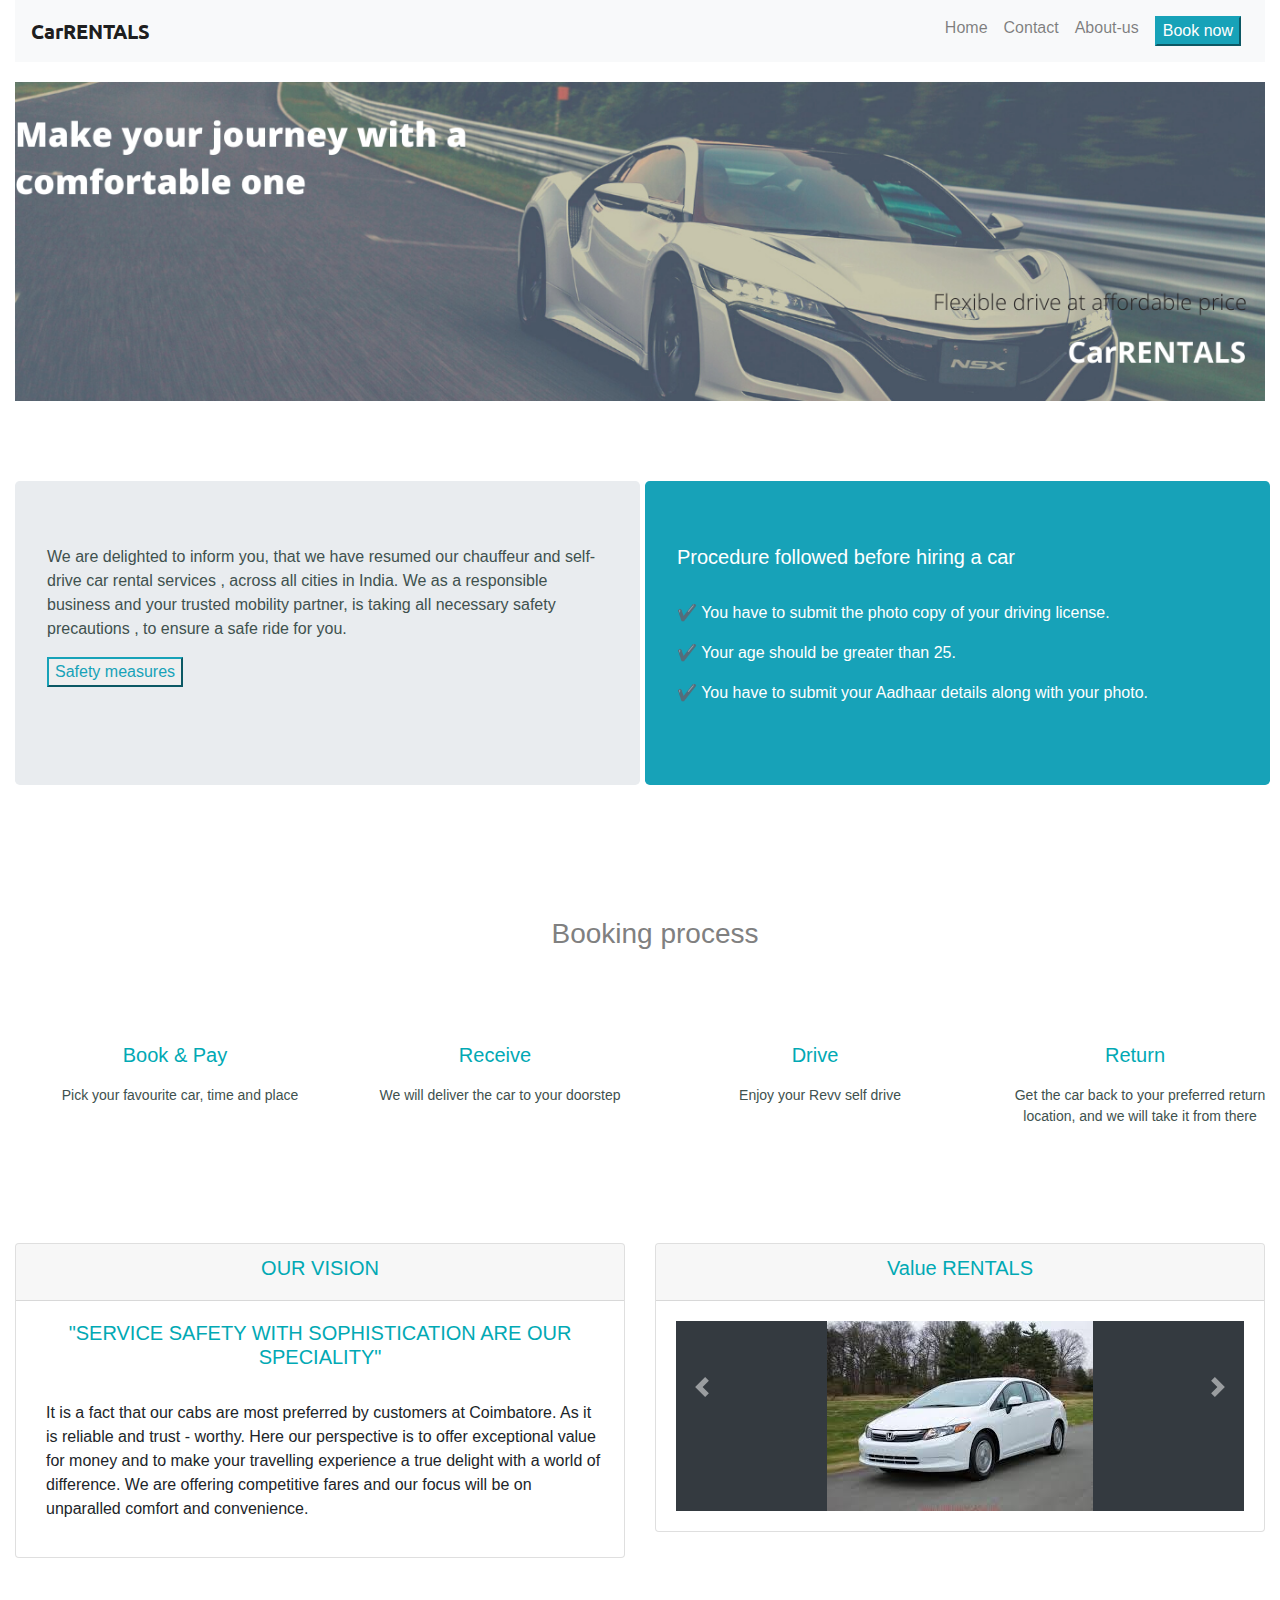
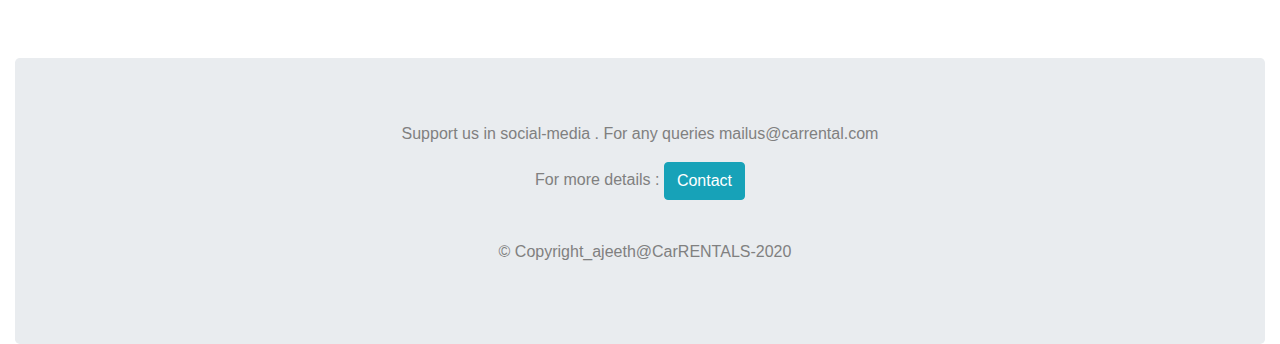
<file: index.html>
<!DOCTYPE html>
<html lang="en" dir="ltr">
  <head>
    <meta charset="utf-8">
    <title>Car-rental.com</title>
    <link rel="icons" href="faviicon.ico">
    <link href="https://fonts.googleapis.com/css2?family=Ubuntu:wght@700&display=swap" rel="stylesheet">
    <link rel="stylesheet" href="https://maxcdn.bootstrapcdn.com/bootstrap/4.5.0/css/bootstrap.min.css">
    <link rel="stylesheet" href="index.css">
    <link rel="stylesheet" href="https://pro.fontawesome.com/releases/v5.10.0/css/all.css" integrity="sha384-AYmEC3Yw5cVb3ZcuHtOA93w35dYTsvhLPVnYs9eStHfGJvOvKxVfELGroGkvsg+p" crossorigin="anonymous"/>
    <script src="https://code.jquery.com/jquery-3.5.1.slim.min.js" integrity="sha384-DfXdz2htPH0lsSSs5nCTpuj/zy4C+OGpamoFVy38MVBnE+IbbVYUew+OrCXaRkfj" crossorigin="anonymous"></script>
    <script src="https://cdn.jsdelivr.net/npm/popper.js@1.16.0/dist/umd/popper.min.js" integrity="sha384-Q6E9RHvbIyZFJoft+2mJbHaEWldlvI9IOYy5n3zV9zzTtmI3UksdQRVvoxMfooAo" crossorigin="anonymous"></script>
    <script src="https://stackpath.bootstrapcdn.com/bootstrap/4.5.0/js/bootstrap.min.js" integrity="sha384-OgVRvuATP1z7JjHLkuOU7Xw704+h835Lr+6QL9UvYjZE3Ipu6Tp75j7Bh/kR0JKI" crossorigin="anonymous"></script>
    <script src="https://ajax.googleapis.com/ajax/libs/jquery/3.5.1/jquery.min.js"></script>
    <script src="https://cdnjs.cloudflare.com/ajax/libs/popper.js/1.16.0/umd/popper.min.js"></script>
  </head>
  <body>
<section class="first-section">
<div class="container-fluid">
  <nav class="navbar navbar-expand-lg navbar-light bg-light">
  <a class="navbar-brand" href="#">CarRENTALS</a>
  <button class="navbar-toggler" type="button" data-toggle="collapse" data-target="#navbarTogglerDemo02" aria-controls="navbarTogglerDemo02" aria-expanded="false" aria-label="Toggle navigation">
    <span class="navbar-toggler-icon"></span>
  </button>

  <div class="collapse navbar-collapse" id="navbarTogglerDemo02">
    <ul class="navbar-nav ml-auto">
      <li class="nav-item">
        <a class="nav-link " href="index.html">    <i class="fas fa-home"></i> Home </a>
      </li>

      <li class="nav-item">
        <a class="nav-link" href="contact.html">Contact  </a>
      </li>
      <li class="nav-item">
        <a class="nav-link" href="#">About-us</a>
      </li>

      <li class="nav-item">
        <a class="nav-link" href="book.html"><button class="btn-info">Book now</button></a>
      </li>
    </ul>

  </div>
</nav>
<div class="row template1">
  <div class="col-lg-12">
    <img src="bgimage2.png" width="100%" alt="">
  </div>
</div>
</div>
</section>
<section class="second-section">
  <div class="row container-fluid info">
    <div class="col-md-6 col-sm-12 jumbotron " >
        <p> We are delighted to inform you, that we have resumed our chauffeur and self-drive car rental services , across all cities in India. We as a responsible business and your trusted mobility partner, is taking all necessary safety precautions , to ensure a safe ride for you.</p>
        <button class="btn-outline-info">Safety measures</button>
        <p id="measures" class="para1"> </p>
    </div>
    <div class="col-md-6 jumbotron bg-info procedure">
      <h5 class="procedure">Procedure followed before hiring a car</h5><br />
        <p>✔ You have to submit the photo copy of your driving license.</p>
        <p>✔ Your age should be greater than 25. </p>
        <p>✔ You have to submit your Aadhaar details along with your photo.</p>
    </div>
  </div>

</section>
<section class="third-section container-fluid">
  <h3>Booking process</h3><br />
      <div class="row">
       <div class="col-lg-3 col-md-6">

            <i class="fas fa-mobile-alt"></i>
            <h5>Book & Pay</h5>
            <p class="process">Pick your favourite car, time and place</p>
       </div>
       <div class="col-lg-3 col-md-6">

             <i class="fas fa-car"></i>
                <h5>Receive</h5>
                <p class="process">We will deliver the car to your doorstep</p>
       </div>
       <div class="col-lg-3 col-md-6">

            <i class="fas fa-steering-wheel"></i>
            <h5>Drive</h5>
            <p class="process">Enjoy your Revv self drive</p>
       </div>
       <div class="col-lg-3 col-md-6">

           <i class="fas fa-undo"></i>
           <h5>Return</h5>
           <p class="process">Get the car back to your preferred return location, and we will take it from there</p>
       </div>
      </div>
</section>
<section class="fourth-section container-fluid">
  <div class="row">
    <div class="pricing-column col-lg-6 col-md-6">
      <div class="card text-center">
        <div class="card-header">
            <h5>OUR VISION</h5>
        </div>
        <div class="card-body">
          <h5>"SERVICE SAFETY WITH SOPHISTICATION ARE OUR SPECIALITY"</h5><br>
          <p class="vision">It is a fact that our cabs are most preferred by customers at Coimbatore. As it is reliable and trust - worthy. Here our perspective is to offer exceptional value for money and to make your travelling experience a true delight with a world of difference. We are offering competitive fares and our focus will be on unparalled comfort and convenience.</p>
        </div>
    </div>
    </div>

    <div id="testimonial-slide" class="carousel slide col-lg-6 col-md-6" data-ride="false">
      <div class="card text-center carousel-inner">
        <div class="card-header">
            <h5>Value RENTALS</h5>
        </div>
        <div class="card-body ">
          <div class="carousel-item active bg-dark ">
            <img class="test-img"  src="carslide1.jpg" alt="car-profile">
          </div>

          <div class="carousel-item"><br>
          <p>+Transparent & good pricing structure</p><br>
          <p>+ A largest car hire/rental company</p><br>
          <p>+ In car GPS devices for extra safety</p>
          </div>

        </div>
        <a class="carousel-control-prev" href="#testimonial-slide" role="button" data-slide="prev">
          <span class="carousel-control-prev-icon" aria-hidden="true"></span>
          <span class="sr-only">Previous</span>
        </a>

        <a class="carousel-control-next" href="#testimonial-slide" role="button" data-slide="next">
          <span class="carousel-control-next-icon" aria-hidden="true"></span>
          <span class="sr-only">Next</span>
        </a>

    </div>

</section>
<section class="last-section container-fluid">
<div class="col jumbotron">
  <div class=" foot">
    <p>Support us in social-media .
    For any queries mailus@carrental.com  </p>
    <p>For more details <i class="fas fa-phone-alt"></i> : <a href="contact.html"><button type="button" class="btn btn-info pad">   Contact</button></a> </p>
    </p>
  <a href="https://www.twitter.com" class="foot-link"><i class="fab fa-twitter"></i></a>
  <a href="https://www.facebook.com" class="foot-link"><i class="fab fa-facebook-f"></i></a>
  <a href="https://www.instagram.com" class="foot-link"><i class="fab fa-instagram"></i></a>
  <a href="mailto:ajeeth2398@gmail.com" class="foot-link"><i class="fas fa-envelope"></i></a>
  <p class="foot-link">© Copyright_ajeeth@CarRENTALS-2020</p>
  </div>
</div>
</section>
<script src="index.js" charset="utf-8"></script>
  </body>
</html>
</file>
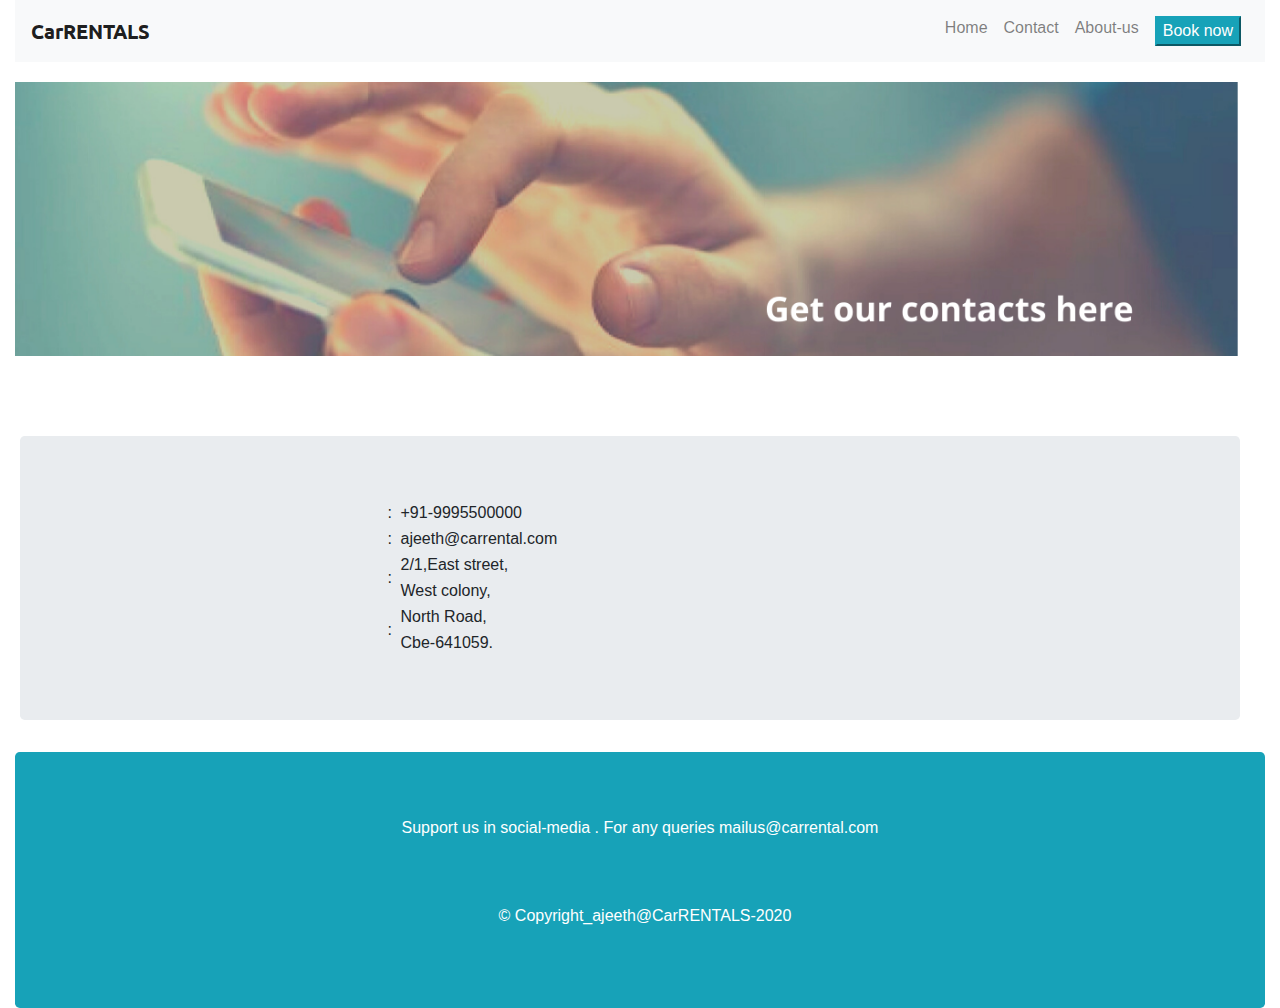
<file: contact.html>
<!DOCTYPE html>
<html lang="en" dir="ltr">
  <head>
    <meta charset="utf-8">
    <title>Car-rental.com</title>
    <link rel="icons" href="faviicon.ico">
    <link href="https://fonts.googleapis.com/css2?family=Ubuntu:wght@700&display=swap" rel="stylesheet">
    <link rel="stylesheet" href="https://maxcdn.bootstrapcdn.com/bootstrap/4.5.0/css/bootstrap.min.css">
    <link rel="stylesheet" href="index.css">
    <link rel="stylesheet" href="https://pro.fontawesome.com/releases/v5.10.0/css/all.css" integrity="sha384-AYmEC3Yw5cVb3ZcuHtOA93w35dYTsvhLPVnYs9eStHfGJvOvKxVfELGroGkvsg+p" crossorigin="anonymous"/>
    <script src="https://code.jquery.com/jquery-3.5.1.slim.min.js" integrity="sha384-DfXdz2htPH0lsSSs5nCTpuj/zy4C+OGpamoFVy38MVBnE+IbbVYUew+OrCXaRkfj" crossorigin="anonymous"></script>
    <script src="https://cdn.jsdelivr.net/npm/popper.js@1.16.0/dist/umd/popper.min.js" integrity="sha384-Q6E9RHvbIyZFJoft+2mJbHaEWldlvI9IOYy5n3zV9zzTtmI3UksdQRVvoxMfooAo" crossorigin="anonymous"></script>
    <script src="https://stackpath.bootstrapcdn.com/bootstrap/4.5.0/js/bootstrap.min.js" integrity="sha384-OgVRvuATP1z7JjHLkuOU7Xw704+h835Lr+6QL9UvYjZE3Ipu6Tp75j7Bh/kR0JKI" crossorigin="anonymous"></script>
    <script src="https://ajax.googleapis.com/ajax/libs/jquery/3.5.1/jquery.min.js"></script>
    <script src="https://cdnjs.cloudflare.com/ajax/libs/popper.js/1.16.0/umd/popper.min.js"></script>
  </head>
  <body>
<section class="first-section">
<div class="container-fluid">
  <nav class="navbar navbar-expand-lg navbar-light bg-light">
  <a class="navbar-brand" href="#">CarRENTALS</a>
  <button class="navbar-toggler" type="button" data-toggle="collapse" data-target="#navbarTogglerDemo02" aria-controls="navbarTogglerDemo02" aria-expanded="false" aria-label="Toggle navigation">
    <span class="navbar-toggler-icon"></span>
  </button>

  <div class="collapse navbar-collapse" id="navbarTogglerDemo02">
    <ul class="navbar-nav ml-auto">
      <li class="nav-item">
        <a class="nav-link " href="index.html">    <i class="fas fa-home"></i> Home </a>
      </li>

      <li class="nav-item">
        <a class="nav-link" href="contact.html">Contact  </a>
      </li>
      <li class="nav-item">
        <a class="nav-link" href="#">About-us</a>
      </li>

      <li class="nav-item">
        <a class="nav-link" href="book.html"><button class="btn-info">Book now</button></a>
      </li>
    </ul>

  </div>
</nav>
<div class="row template1">
  <div class="col-lg-12">
    <img src="conTact.png" width="100%" alt="">
  </div>
</div>
</div>
</section>

<section class="conTact container-fluid">
  <div class="row container-fluid">
    <div class=" col  jumbotron">
      <table align="center"  width="500px">
        <tr>
          <td ><i class="fas fa-phone-alt"></i> : </td>
          <td align="left">+91-9995500000</td>
        </tr>
        <tr>
          <td><i class="fas fa-envelope"></i> :  </td>
          <td align="left"> ajeeth@carrental.com</td>
        </tr>
        <tr>
          <td rowspan="3"><i class="fas fa-address-card"></i> : </td>

        </tr>
        <tr>
          <td align="left">2/1,East street,</td>
        </tr>
        <tr>
          <td align="left">West colony,</td>
        </tr>
        <tr>
          <td rowspan="3"><i class="fas fa-address-card"></i> : </td>
          <td align="left">North Road,</td>
        </tr>
        <tr>
          <td align="left">Cbe-641059.</td>
        </tr>
      </table>
    </div>
  </div>

</section>
<section class="final-section container-fluid ">
<div class="col jumbotron bg-info">
  <div class=" foot">
    <p>Support us in social-media .
    For any queries mailus@carrental.com  </p>
    </p>
  <a href="https://www.twitter.com" class="foot-links"><i class="fab fa-twitter"></i></a>
  <a href="https://www.facebook.com" class="foot-links"><i class="fab fa-facebook-f"></i></a>
  <a href="https://www.instagram.com" class="foot-links"><i class="fab fa-instagram"></i></a>
  <a href="mailto:ajeeth2398@gmail.com" class="foot-links"><i class="fas fa-envelope"></i></a>
  <p class="foot-link">© Copyright_ajeeth@CarRENTALS-2020</p>
  </div>
</div>
</section>

</body>
</html>
</file>
<file: index.css>
.navbar-brand{
  font-family: "Ubuntu";
  font-weight: bold;
}
.template1{
  position:relative;
  top:20px;
}
.second-section{
position:relative;
padding-top:100px;
}
.info{
  color:#40514E;
  position:relative;
  left:15px;
}
.procedure{
  color:white;
  left:5px;
  right:15px;
}
.para1{

}
.third-section{
  text-align: center;
  position:relative;
  font-size:3.5rem;
  color:grey;
  padding-top:100px;
  right:15px;
  left:15px;
}
i:hover{
  color:blue;
}
.process{
  font-size:14px;
  text-align: center;
  padding-top: 10px;
  padding-left: 10px;
  color:#40514E;
}
h5{
  color:#01a9b4;
}
.vision{
  text-align: left;
  padding-left: 10px;
}
.fourth-section{
  padding-top: 100px;
}
.last-section{
  text-align: center;
  position:relative;
  color:grey;
  top:100px;
}
.foot-link{
  font-size:1rem;
  margin-left:10px;
}
.fa-check-circle
{
  text-align: center;
  font-size:5rem;
}
.f4-section{
  text-align: center;
  position:relative;
  color:#fff;
  top:100px;
  left:15px;
}

.badge{
  font-size:2rem;
}

.conTact{
  text-align: center;
  position:relative;
  left:5px;
  right:100px;
  top:100px;
}
.final-section{
  text-align: center;
  position:relative;
  color:white;
  top:100px;
}
.foot-links{
  color:grey;
  margin-left:15px;
  font-size:2rem;
}
</file>
